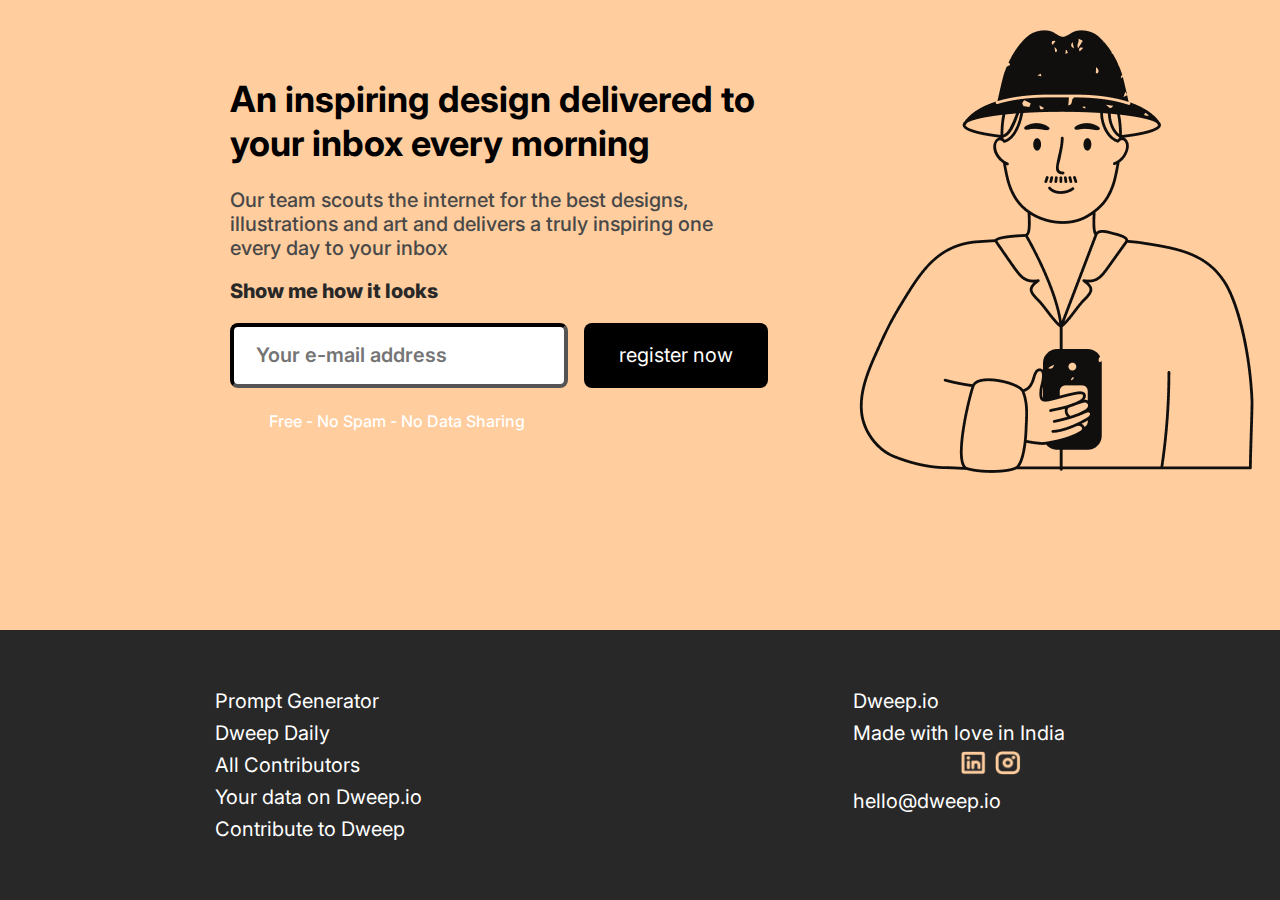
<file: Assignment-1/index.html>
<!DOCTYPE html>
<html>
<head>
    <meta charset="UTF-8"/>
    <meta name="viewport" content="width=device-width, initial-scale=1.0"/>
    <link rel="stylesheet" href="./index.css"/>
    <link href="https://fonts.googleapis.com/css2?family=Inter:wght@100..900&display=swap" rel="stylesheet">
    <title>microproject</title>
</head>
<body>
    <div class="main">
        <div class="header">
            <div class="headerrow">
                <div class="a1">
                    <div class="para1">
                        <p>An inspiring design delivered to your inbox every morning</p>
                    </div>
                    <div class="para2">
                        <p>Our team scouts the internet for the best designs, illustrations and art and delivers a truly inspiring one every day to your inbox</p>
                    </div>
                    <div class="para3">
                        <p>Show me how it looks</p>
                    </div>
                    <div id="textinput">
                        <input type="text" placeholder=" Your e-mail address "/>
                        <button>register now</button>
                    </div>
                    <div class="a11">
                        <p>Free - No Spam - No Data Sharing</p>
                    </div>
                </div>

                <div class="a2">
                    <div class="img">
                        <img src="./assets/dweep.png"/>
                    </div>
                </div>
            </div>
        </div>

        <div class="footer">
            <div class="footer-container">
                <div class="footer1">
                    <ul>
                        <li>Prompt Generator</li>
                        <li>Dweep Daily</li>
                        <li>All Contributors</li>
                        <li>Your data on Dweep.io</li>
                        <li>Contribute to Dweep</li>
                    </ul>
                </div>
                
                <div class="footer2">
                    <ul>
                        <li>Dweep.io</li>
                        <li>Made with love in India</li>
                        <li class="footerimage"><img src="./assets/LinkedinLogo.png" style="height: 27px; width: 29px; "/> <img src="./assets/InstagramLogo.png" style="height: 27px; width: 29px;"/></li>
                        <li></li>
                        <li>hello@dweep.io</li>
                    </ul>
                </div>
            </div>
        </div>
    </div>
</body>
</html>
</file>
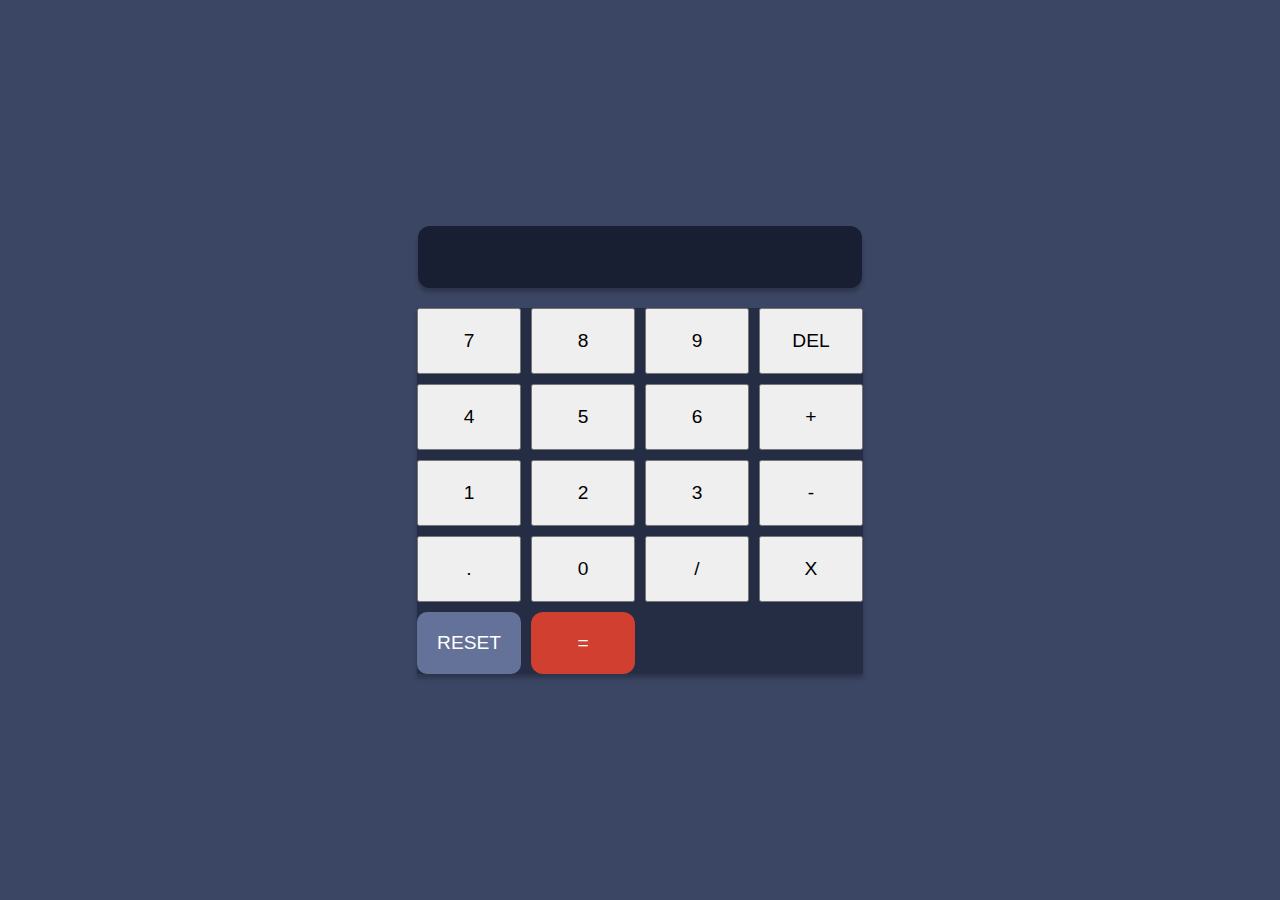
<file: assignment-3/index.html>
<!DOCTYPE html>
<html>
<head>
    <meta charset="UTF-8"/>
    <meta name="viewport" content="width=device-width, initial-scale=1.0"/>
    <link rel="stylesheet" href="./index.css"/>
</head>
<body>
    <div id="main">
        <div id="first">
            <input id="display" readonly>

            <div id="func">
                <div id="number">
                    <button onclick="appendToDisplay('7')">7</button>
                    <button onclick="appendToDisplay('8')">8</button>
                    <button onclick="appendToDisplay('9')">9</button>
                    <button onclick="deleteLast()">DEL</button>
                    <button onclick="appendToDisplay('4')">4</button>
                    <button onclick="appendToDisplay('5')">5</button>
                    <button onclick="appendToDisplay('6')">6</button>
                    <button onclick="appendToDisplay('+')">+</button>
                    <button onclick="appendToDisplay('1')">1</button>
                    <button onclick="appendToDisplay('2')">2</button>
                    <button onclick="appendToDisplay('3')">3</button>
                    <button onclick="appendToDisplay('-')">-</button>
                    <button onclick="appendToDisplay('.')">.</button>
                    <button onclick="appendToDisplay('0')">0</button>
                    <button onclick="appendToDisplay('/')">/</button>
                    <button onclick="appendToDisplay('*')">X</button>
                    <button class="reset-button" onclick="resetDisplay()">RESET</button>
                    <button class="equals-button" onclick="calculateResult()">=</button>
                </div>
            </div>
        </div>
    </div>
    <script src="./index.js"></script>
</body>
</html>
</file>
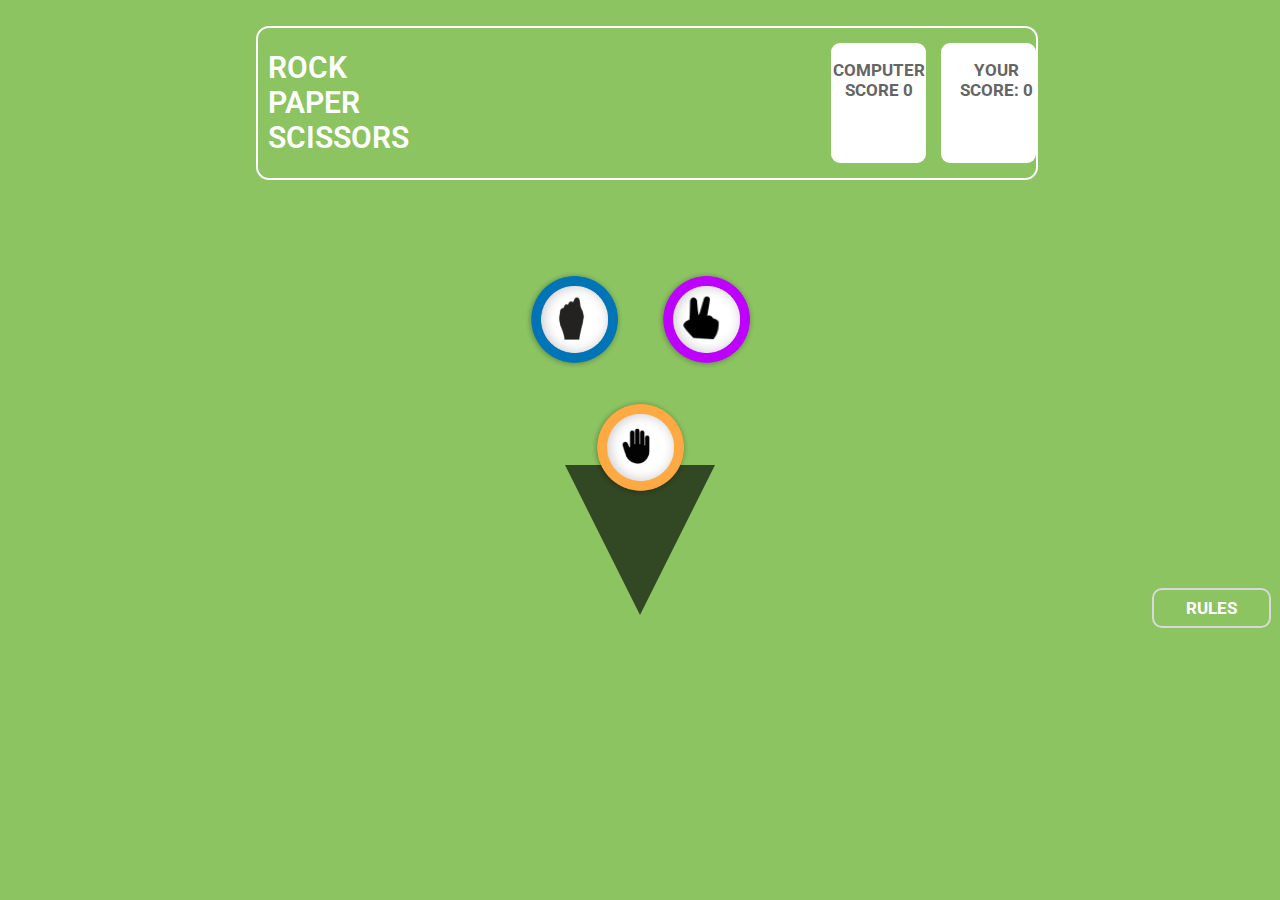
<file: Assignment-4/index.html>
<!DOCTYPE html>
<html>
<head>
    <meta charset="UTF-8"/>
    <meta name="viewport" content="width=device-width, initial-scale=1.0"/>
    <link rel="stylesheet" href="./index.css"/>
    <title>Module Test - 1</title>
    <link href="https://fonts.googleapis.com/css2?family=Roboto:ital,wght@0,100;0,300;0,400;0,500;0,700;0,900;1,100;1,300;1,400;1,500;1,700&display=swap" rel="stylesheet">
</head>
<body>
    <div>
        <div class="whiteborder">
            <div>
                <p class="text">ROCK</p>
                <p class="text">PAPER</p>
                <p class="text">SCISSORS</p>
            </div>
            <div class="computersccore" id="computerScore">
                <p>COMPUTER SCORE <span id="computerScoreValue">0</span></p>
            </div>
            <div class="yourscore" id="yourScore">
                <p style="margin-left: 16%;">YOUR SCORE: <span id="yourScoreValue">0</span></p>
            </div>
        </div>
        <div class="triangle-line"></div>
        <div class="image-container connector">
            <button class="image-button" onclick="playGame('rock')">
                <div class="image-wrapper">
                    <img src="./assets/bluecircle.png" alt="Blue Circle">
                    <img src="./assets/stone.png" class="inner-image" alt="Stone" style="width: 45px; height: 45px;">
                </div>
            </button>
            <button class="image-button" onclick="playGame('scissors')">
                <div class="image-wrapper">
                    <img src="./assets/viloletcircle.png" alt="Violet Circle">
                    <img src="./assets/scisors.png" class="inner-image" alt="Scissors" style="width: 45px; height: 45px;">
                </div>
            </button>
        </div>
        <div class="image-container1 connector">
            <button class="image-button" onclick="playGame('paper')">
                <div class="image-wrapper">
                    <img src="./assets/orangrcircle.png" alt="Orange Circle">
                    <img src="./assets/paper.png" class="inner-image" alt="Paper" style="width: 45px; height: 45px;">
                </div>
            </button>
        </div>
        <div>
            <button class="rulesbutton" onclick="showRules()">RULES</button>
        </div>
        <div id="gameMessage" class="game-message"></div>
    </div>
    <script src="./index.js"></script>
</body>
</html>
</file>
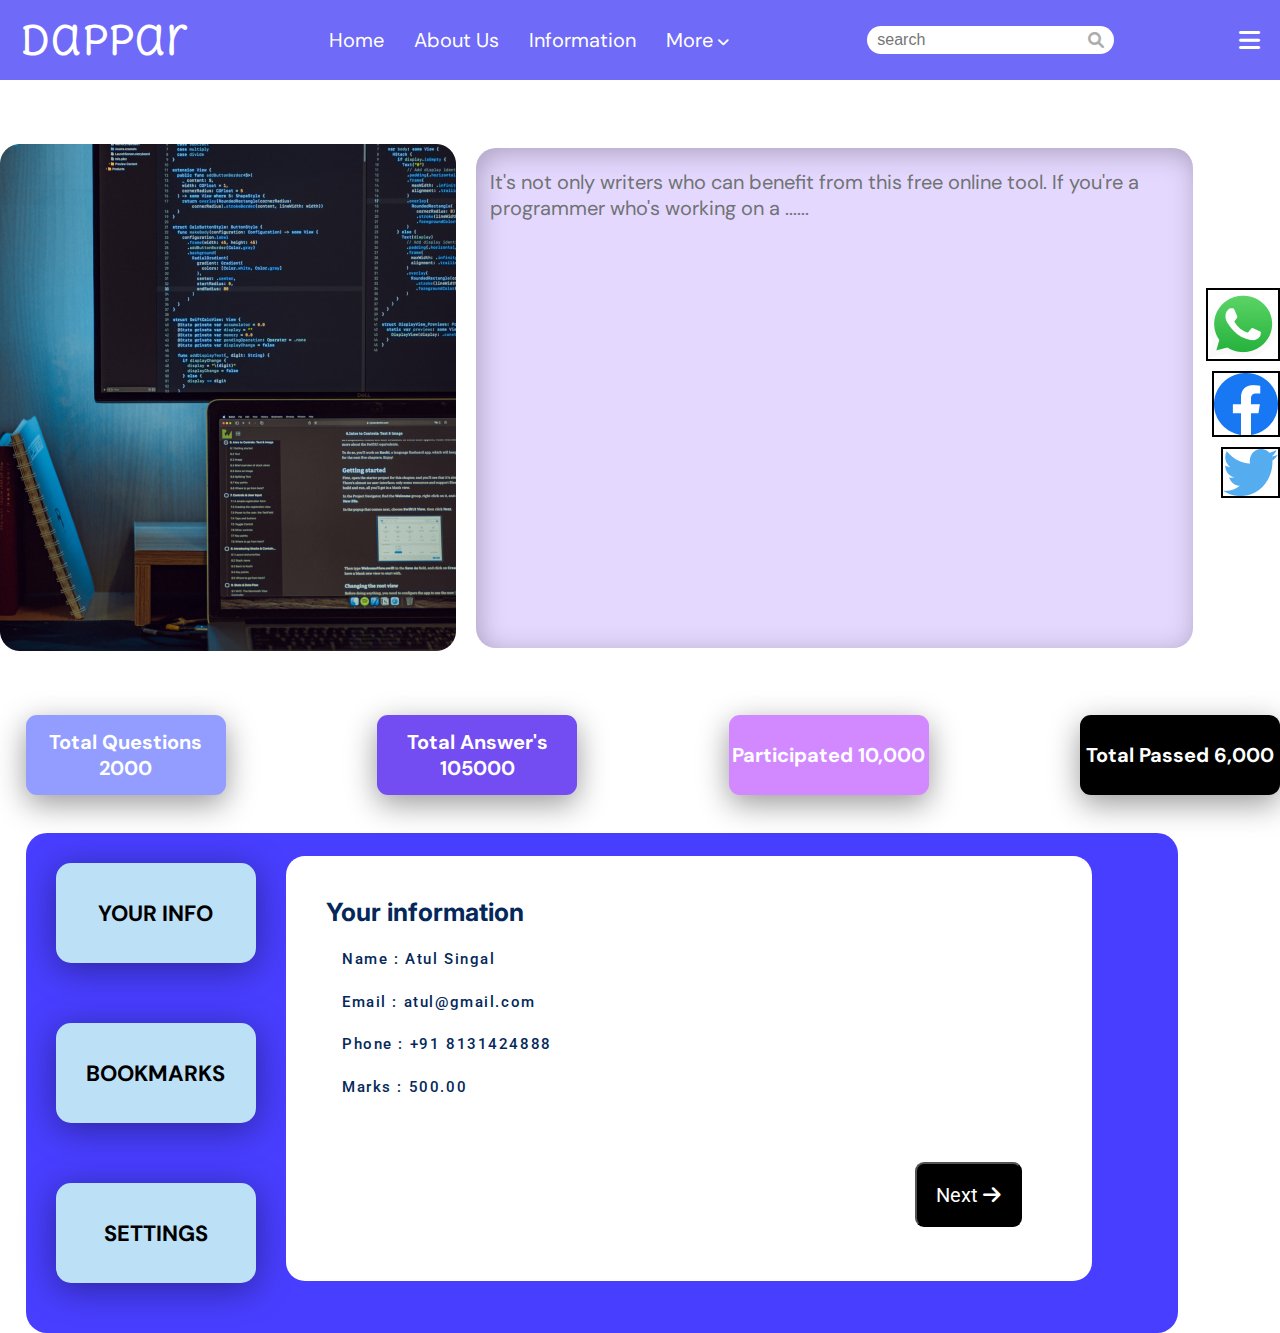
<file: Assingment-2/index.html>
<!DOCTYPE html>
<html>
  <head>
    <meta name="viewport" content="width=device-width, initial-scale=1.0"/>
    <meta charset="UTF-8"/>
    <link href="https://fonts.googleapis.com/css2?family=Delius+Unicase:wght@400;700&display=swap" rel="stylesheet"/>
    <link rel="stylesheet" href="./index.css"/>
    <link rel="stylesheet" href="https://cdnjs.cloudflare.com/ajax/libs/font-awesome/6.0.0-beta3/css/all.min.css">
    <link href="https://fonts.googleapis.com/css2?family=DM+Sans:ital,opsz,wght@0,9..40,100..1000;1,9..40,100..1000&display=swap" rel="stylesheet">
    <link href="https://fonts.googleapis.com/css2?family=Inter:wght@100..900&amp;display=swap" rel="stylesheet">
    <link href="https://fonts.googleapis.com/css2?family=Roboto:ital,wght@0,100;0,300;0,400;0,500;0,700;0,900;1,100;1,300;1,400;1,500;1,700;1,900&display=swap" rel="stylesheet">
    <title>Micro Assignment-2</title>
  </head>
  <body>
    <div class="navbar">
      <h2 class="logo">Dappar</h2>
      <ul>
        <li><a href="">Home</a></li>
        <li><a href="">About Us</a></li>
        <li><a href="">Information</a></li>
        <li><a href="">More<i class="fa-solid fa-angle-down more-icon"></i></a></li>
      </ul>
      <div class="search-container">
        <input placeholder="search" class="search" />
        <i class="fa-solid fa-search search-icon"></i>
      </div>
      <i class="fa-solid fa-bars hamburger-icon"></i>
    </div>

    <div class="imagediv">
      <img src="./assets/image.png" class="image"/>
      <div class="borderbox">
        <p class="paragarph">It's not only writers who can benefit from this free online tool. If you're a programmer who's working on a ......</p>
      </div>
      <div class="socialicons">
        <img src="./assets/whatsapp.png" class="socicon"/>
        <img src="./assets/fb.png" class="socicon"/>
        <img src="./assets/twitter.png" class="socicon"/>
      </div>
    </div>
    <div class="button">
      <button class="button1">Total Questions 2000</button>
      <button class="button2"> Total Answer's 105000</button>
      <button class="button3 ">Participated 10,000</button>
      <button class="button4">Total Passed  6,000</button>
    </div>
    <div class="biodata">

      <div class="biodatabutton">
        <button class="biobtn1">YOUR INFO</button>  
        <button class="biobtn1">BOOKMARKS</button>
        <button class="biobtn1">SETTINGS</button>
      </div>
      <div class="info">
        <p class="para1"> Your information</p>
        <ul class="list">
          <li>Name : Atul Singal</li>
          <li>Email : atul@gmail.com</li>
          <li>Phone : +91 8131424888</li>
          <li>Marks : 500.00</li>
        </ul>
        <button class="next">Next <i class="fa-solid fa-arrow-right"></i></button>
      </div>
    </div>
  </body>
</html>
</file>
<file: Assignment-1/index.css>
* {
  margin: 0;
  padding: 0;
  box-sizing: border-box;
}

.main {
  height: 100vh;
  width: 100vw;
  display: flex;
  flex-direction: column;
}

.header {
  width: 100%;
  height: 70%;
  background-color: #ffcd9e;
}

.footer {
  width: 100%;
  height: 30%;
  background-color: #282828;
  display: flex;
  align-items: center;
}

.headerrow {
  display: flex;
  flex-direction: row;
}

.a1 {
  width: 60%;
}

.a2 {
  width: 40%;
}

.img {
  margin-top: -7%;
}

.para1 {
  padding-left: 30%;
  font-size: 36px;
  font-weight: 700;
  font-family: Inter;
  padding-top: 10%;
}

.para2 {
  padding-left: 30%;
  font-size: 20px;
  font-weight: 500;
  font-family: Inter;
  padding-top: 3%;
  color: #484848;
}

.para3 {
  padding-left: 30%;
  font-size: 20px;
  font-weight: 800;
  font-family: Inter;
  padding-top: 2%;
  line-height: 32px;
  color: #282828;
}

#textinput {
  display: flex;
  align-items: center;
  padding-left: 30%;
  gap: 16px;
  padding-top: 2%;
}

#textinput input {
  height: 65px;
  width: 344px;
  border-color: #000000;
  border-width: 4px;
  border-radius: 8px;
  padding-left: 3%;
  font-family: Inter;
  font-weight: 600;
  font-size: 20px;
  line-height: 32px;
  color: #888888;
}

#textinput button {
  height: 65px;
  width: 216px;
  font-family: Inter;
  font-size: 20px;
  line-height: 24.2px;
  display: flex;
  align-items: center;
  justify-content: center;
  color: #ffffff;
  background-color: #000000;
  border: none;
  border-radius: 8px;
}

.a11 {
  font-family: Inter;
  font-weight: 500;
  font-size: 16px;
  padding-left: 35%;
  padding-top: 3%;
  color: white;
}

.footer {
  color: white;
  font-family: Inter;
  font-size: 20px;
  list-style-type: none;
  display: flex;
  align-items: right;
  justify-content: right;
  line-height: 32px;
}

.footer-container {
  display: flex;
  width: 100%;
  justify-content: space-around;
}

.footer1 ul, .footer2 ul {
  list-style-type: none;
  padding: 0;
  margin: 0;

}
.footerimage{
  padding-left: 50%;
}
</file>
<file: assignment-3/index.css>
body, html {
    height: 100%;
    margin: 0;
    display: flex;
    justify-content: center;
    align-items: center;
    background-color: #3B4664;
}

#main {
    display: flex;
    justify-content: center;
    align-items: center;
}

#first {
    display: flex;
    flex-direction: column;
    align-items: center;
}

#display {
    width: 95%;
    height: 42px;
    background-color: red;
    margin-bottom: 20px;
    text-align: right;
    padding: 10px;
    font-size: 30px;
    box-shadow: 0px 4px 4px 0px #00000040;
    background-color: #181F32;
    border-radius: 12px;
    text-decoration: none;
    border-width: 0;
}

#number {
    display: grid;
    grid-template-columns: repeat(4, 1fr);
    gap: 10px;
    background-color: #252D44;
    box-shadow: 0px 4px 4px 0px #00000040;
}

button {
    padding: 20px;
    font-size: 1.2em;
    cursor: pointer;
}


.reset-button {
    background-color: #647299 ; 
    color: white;
    border: none;
    border-radius: 10px; 
}


.equals-button {
    background-color: #D13F30;
    color: white;
    border: none;
    border-radius: 12px; 
}
</file>
<file: Assignment-4/index.css>
body {
  background-color: #8cc461;
  margin: 0;
  padding: 0;
}

.whiteborder {
  width: 60%;
  height: 150px;
  border: 2px solid white;
  margin-top: 2%;
  margin-left: 20%;
  border-radius: 13px;
  display: flex;
  align-items: center;
  justify-content: flex-start;
  padding-left: 10px;
}

.text {
  font-family: Roboto, sans-serif;
  font-size: 30px;
  font-weight: 600;
  color: white;
  margin: 0;
  padding: 0;
}

.computersccore {
  width: 120px;
  height: 120px;
  border-radius: 9px;
  background-color: white;
  margin-left: 55%;
  display: flex;
  text-align: center;
  font-family: Roboto, sans-serif;
  font-weight: 700;
  font-size: 17px;
  letter-spacing: 10%;
  color: #656565;
}

.yourscore {
  width: 120px;
  height: 120px;
  border-radius: 9px;
  background-color: white;
  margin-left: 2%;
  display: flex;
  text-align: center;
  font-family: Roboto, sans-serif;
  font-weight: 700;
  font-size: 17px;
  letter-spacing: 10%;
  color: #656565;
}

.image-container {
  display: flex;
  justify-content: center;
  align-items: center;
  margin-top: 7%;
  position: relative;
}

.image-button {
  background: none;
  border: none;
  margin: 0 10px;
  cursor: pointer;
}

.image-button img {
  width: 100px;
  height: 100px;
}

.image-container1 {
  display: flex;
  justify-content: center;
  align-items: center;
  margin-top: 2%;
  position: relative;
}

.inner-image {
  position: absolute;
  top: 25%;
  left: 25%;
  width: 45px;
  height: 45px;
}

.image-wrapper {
  position: relative;
  width: 100px;
  height: 100px;
}

.triangle-line {
  width: 0;
  height: 0;
  border-left: 75px solid transparent;
  border-right: 75px solid transparent;
  border-top: 150px solid #000000A3;
  position: absolute;
  border-width: 2px solid black;
  top: 60%;
  left: 50%;
  transform: translate(-50%, -50%);
}

.rulesbutton{
  margin-left: 90%;
  margin-top: 7%;
  width: 119px;
  height: 40px;
  border-radius: 10px;
  border: 2px solid #D9D9D9;
  color: white;
  background-color: transparent;
  font-family: Roboto, sans-serif;
  font-weight: 700;
  font-size: 17px;
  text-align: center;
  cursor: pointer;

}

.game-message {
  text-align: center;
  font-family: Roboto, sans-serif;
  font-size: 20px;
  font-weight: 600;
  color: white;
  margin-top: 20px;
}
</file>
<file: Assingment-2/index.css>
* {
  margin: 0;
  padding: 0;
}

.logo {
  font-family: 'Delius Unicase', sans-serif;
  font-weight: 400;
  font-size: 40.43px;
  line-height: 78.81px;
  color: white;
  margin-left: 20px;
}

.navbar {
  background-color: #6F6AF7;
  height: 80px;
  width: 100%;
  display: flex;
  justify-content: space-between;
  align-items: center;
  position: relative;
  overflow: hidden;
}

.navbar ul {
  list-style: none;
  display: flex;
}

.navbar ul li {
  padding: 5px 15px;
  position: relative;
}

.navbar ul li a {
  font-size: 20px;
  color: white;
  text-decoration: none;
  transition: all 0.3s;
  font-family: DM Sans;
}

.search-container {
  position: relative;
  display: flex;
  align-items: center;
}

.search {
  border: none;
  padding: 5px 10px;
  padding-right: 30px; 
  border-radius: 20px;
  outline: none;
  font-size: 16px;
}

.search-icon {
  position: absolute;
  right: 10px;
  color: #ADADAD;
  cursor: pointer;
}

.hamburger-icon {
  color: white;
  margin-right: 20px;
  cursor: pointer;
  font-size: 24px;
}

.more-icon {
  width: 10px;
  height: 10px;
  font-size: 14px;
  color: white; 
  margin-left: 5px; 
  transition: transform 0.3s;
}

.imagediv {
  display: flex;
  flex-direction: row;
  align-items: center;
  justify-content: center;
  margin-top: 5%;
}

.image {
  max-width: 100%;
  height: auto;
}

.borderbox {
  width: 60%;
  height: 500px;
  background-color: #E5D8FF;
  box-shadow: 3px 5px 27px 0px #00000040 inset;
  border-radius: 20px;
  display: flex;
  margin-left: 20px;
}

.paragarph{
  font-family: DM Sans;
  font-weight: 400;
  font-size: 20px;
  color:#6F7373;
  margin-left: 2%;
  margin-top: 3%;
}

.socialicons{
  display: flex;
  flex-direction: column;
  justify-content: flex-end;
  align-items: end;
  position: sticky;
  margin-left: 1%;
}

.socicon{
  border: 2px solid black; 
  margin-bottom: 10px;
}
.button{
  display: flex;
  flex-direction: row;
  justify-content: space-between;
}

.button1{
  width: 200px;
  height: 80px;
  margin-top: 5%;
  margin-left: 2%;
  border-radius: 11px;
  background-color: #929Dff;
  box-shadow: 0px 9px 31px 0px #00000066;
  font-family: DM Sans;
  font-weight: 700;
  font-size: 20px;
  color: white;
  display: flex;
  align-items: center;
  justify-content: center;
  border-width: 0px;
}

.button2{
  width: 200px;
  height: 80px;
  margin-top: 5%;
  margin-left: 2%;
  border-radius: 11px;
  background-color: #734CF2;
  box-shadow: 0px 9px 31px 0px #00000066;
  font-family: DM Sans;
  font-weight: 700;
  font-size: 20px;
  color: white;
  display: flex;
  align-items: center;
  justify-content: center;
  border-width: 0px;

}
.button3{
  width: 200px;
  height: 80px;
  margin-top: 5%;
  margin-left: 2%;
  border-radius: 11px;
  background-color: #D288FF;
  box-shadow: 0px 9px 31px 0px #00000066;
  font-family: DM Sans;
  font-weight: 700;
  font-size: 20px;
  color: white;
  display: flex;
  align-items: center;
  justify-content: center;
  border-width: 0px;
}
.button4{
  width: 200px;
  height: 80px;
  margin-top: 5%;
  margin-left: 2%;
  border-radius: 11px;
  background-color:  #000000;
  box-shadow: 0px 9px 31px 0px #00000066;
  font-family: DM Sans;
  font-weight: 700;
  font-size: 20px;
  color: white;
  display: flex;
  align-items: center;
  justify-content: center;
  border-width: 0px;
}

.biodata{
  width: 90%;
  height: 500px;
  background-color:  #483EFF;
  border-radius: 21px;
  margin-left: 2%;
  margin-top: 3%;
  display: flex;
  flex-direction: row;
}

.biodatabutton{
  display: flex;
  flex-direction: column;
  justify-content: flex-start;
  align-items: flex-start;
}

.biobtn1{
  width: 200px;
  height: 100px;
  margin: 30px;
  border-radius: 15px;
  background-color: #BCE0F6;
  box-shadow: 0px 6px 35px 0px #00000063;
  font-family: DM Sans;
  font-weight: 700;
  font-size: 22px;
  color: #000000;
  border-width: 0px;
}

.info{
  width: 70%;
  height: 85%;
  background-color: white;
  border-radius: 19px;
  margin-top: 2%;
}

.para1{
  font-family: Inter;
  font-weight: 700;
  font-size: 25px;
  color: #04285A;
  margin-left: 5%;
  margin-top: 5%;
}

.list {
  margin-left: 7%;
  margin-top: 2%;
  list-style: none;
}

.list li {
  font-family: Roboto;
  font-size: 15px;
  font-weight: 500;
  line-height: 32.81px;
  letter-spacing: 0.105em;
  text-align: left;
  margin-bottom: 10px;
  letter-spacing: 10%;
  color: #04285A;
}

.next{
  width: 107px;
  height: 65px;
  margin-top: 6%;
  margin-left: 78%;
  border-radius: 9px;
  background-color: #000000;
  color: white;
  font-family: Roboto;
  font-weight: 400;
  font-size: 20px;
  letter-spacing: 5%;
}
</file>
